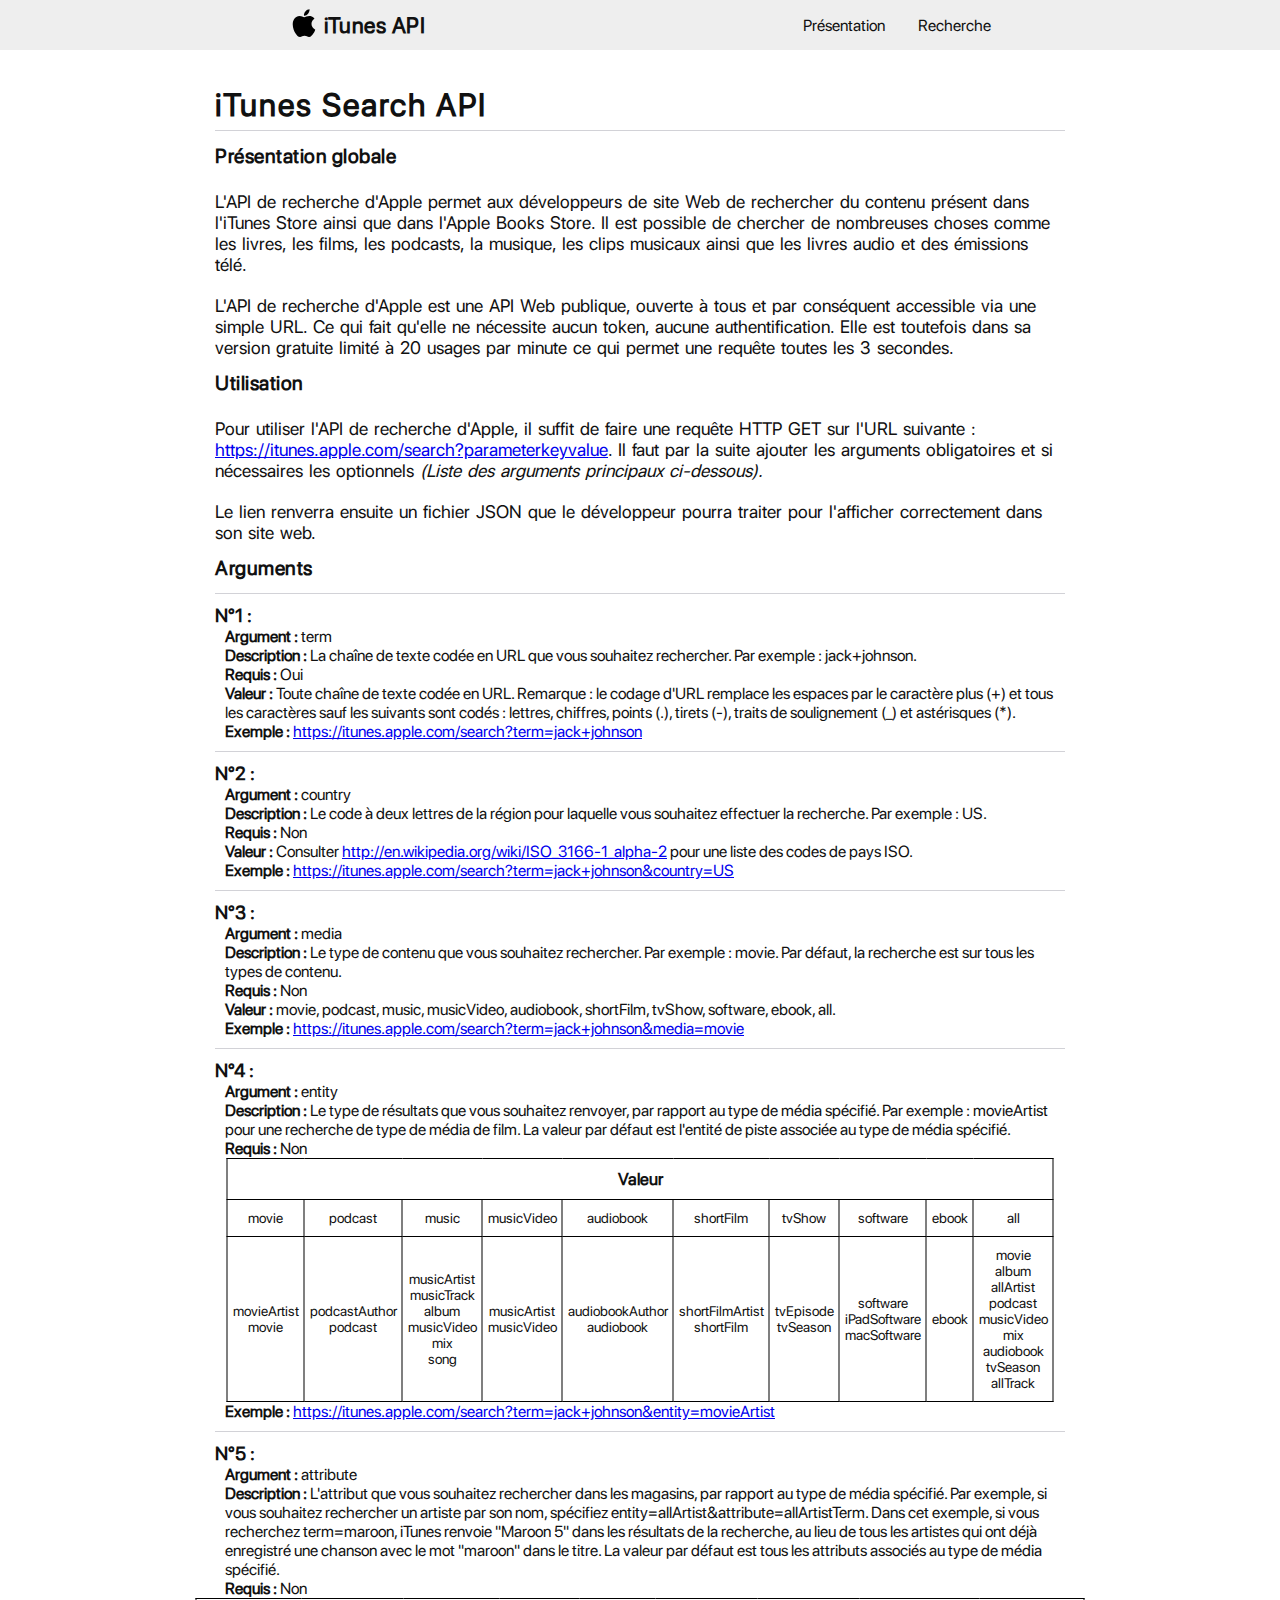
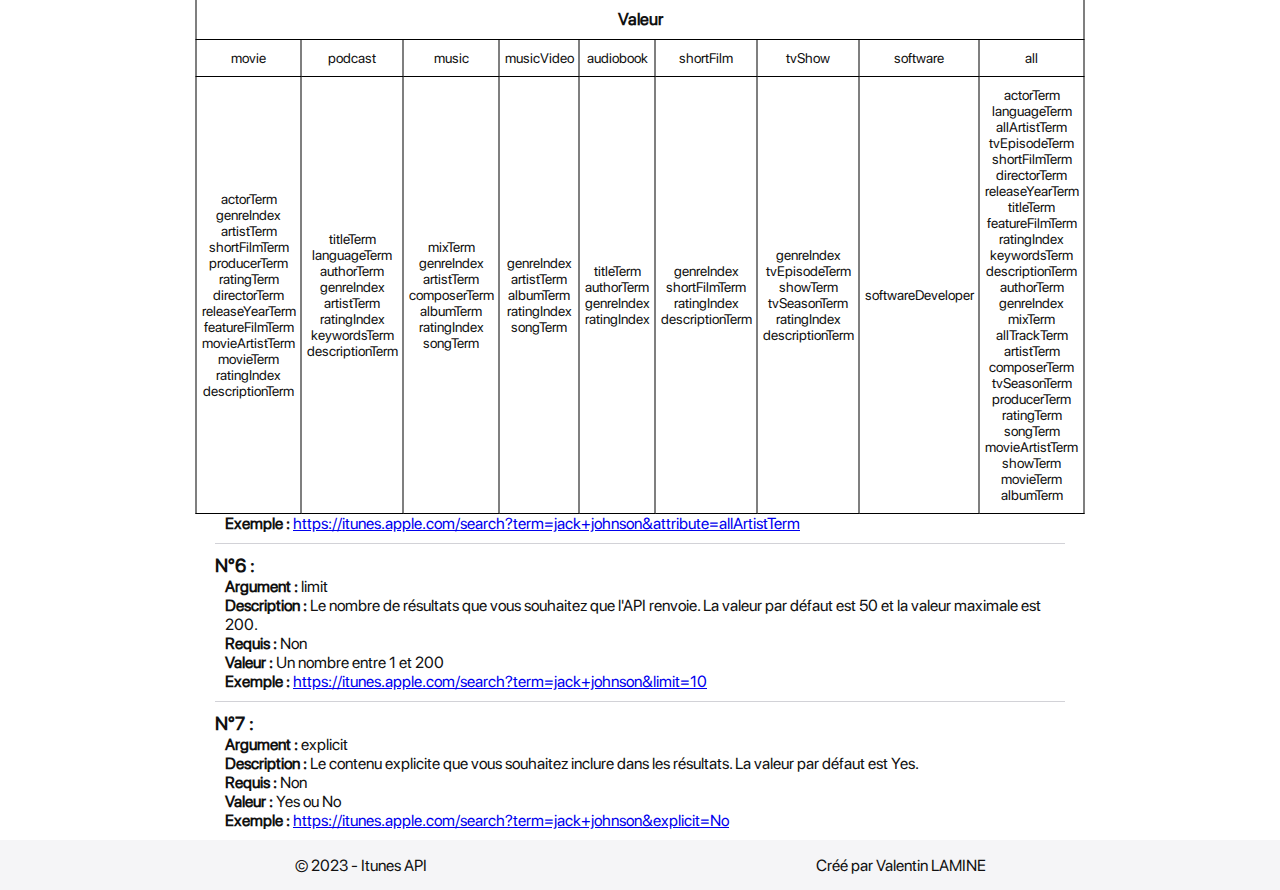
<file: templates/index.html>
<!DOCTYPE html>
<html lang="fr">
<head>
    <meta charset="UTF-8">
    <meta http-equiv="X-UA-Compatible" content="IE=edge">
    <meta name="viewport" content="width=device-width, initial-scale=1.0">
    <link rel="stylesheet" href="/css/style.css">
    <title>iTunes API</title>
</head>
<body>
    <header>
        <div class="logo">
            <a href="https://performance-partners.apple.com/search-api">
                <img src="/assets/images/icon-apple.svg" alt="logo apple">
                <h1>iTunes API</h1>
            </a>
        </div>
        <nav>
            <a href="/">Présentation</a>
            <a href="/search">Recherche</a>
        </nav>
    </header>
    <content id="index">
        <h1>iTunes Search API</h1>
        
        <h2>Présentation globale</h2>
        <p>L'API de recherche d'Apple permet aux développeurs de site Web de rechercher du contenu présent dans l'iTunes Store ainsi que dans l'Apple Books Store. Il est possible de chercher de nombreuses choses comme les livres, les films, les podcasts, la musique, les clips musicaux ainsi que les livres audio et des émissions télé.</p>
        <p>L'API de recherche d'Apple est une API Web publique, ouverte à tous et par conséquent accessible via une simple URL. Ce qui fait qu'elle ne nécessite aucun token, aucune authentification. Elle est toutefois dans sa version gratuite limité à 20 usages par minute ce qui permet une requête toutes les 3 secondes.</p>
        
        <h2>Utilisation</h2>
        <p>Pour utiliser l'API de recherche d'Apple, il suffit de faire une requête HTTP GET sur l'URL suivante : <a href="/" target="_blank">https://itunes.apple.com/search?parameterkeyvalue</a>. Il faut par la suite ajouter les arguments obligatoires et si nécessaires les optionnels <i>(Liste des arguments principaux ci-dessous).</i></p>
        <p>Le lien renverra ensuite un fichier JSON que le développeur pourra traiter pour l'afficher correctement dans son site web.</p>
        
        <h2>Arguments</h2>
        <div class="argument">
            <h3>N°1 :</h3>
            <p><b>Argument :</b> term</p>
            <p><b>Description :</b> La chaîne de texte codée en URL que vous souhaitez rechercher. Par exemple : jack+johnson.</p>
            <p><b>Requis :</b> Oui</p>
            <p><b>Valeur :</b> Toute chaîne de texte codée en URL. Remarque : le codage d'URL remplace les espaces par le caractère plus (+) et tous les caractères sauf les suivants sont codés : lettres, chiffres, points (.), tirets (-), traits de soulignement (_) et astérisques (*).</p>
            <p><b>Exemple :</b> <a href="https://itunes.apple.com/search?term=jack+johnson">https://itunes.apple.com/search?term=jack+johnson</a></p>
        </div>
        <div class="argument">
            <h3>N°2 :</h3>
            <p><b>Argument :</b> country</p>
            <p><b>Description :</b> Le code à deux lettres de la région pour laquelle vous souhaitez effectuer la recherche. Par exemple : US.</p>
            <p><b>Requis :</b> Non</p>
            <p><b>Valeur :</b> Consulter <a href="http://en.wikipedia.org/wiki/ISO_3166-1_alpha-2">http://en.wikipedia.org/wiki/ISO_3166-1_alpha-2</a> pour une liste des codes de pays ISO.</p>
            <p><b>Exemple :</b> <a href="https://itunes.apple.com/search?term=jack+johnson&country=US">https://itunes.apple.com/search?term=jack+johnson&country=US</a></p>
        </div>
        <div class="argument">
            <h3>N°3 :</h3>
            <p><b>Argument :</b> media</p>
            <p><b>Description :</b> Le type de contenu que vous souhaitez rechercher. Par exemple : movie. Par défaut, la recherche est sur tous les types de contenu.</p>
            <p><b>Requis :</b> Non</p>
            <p><b>Valeur :</b> movie, podcast, music, musicVideo, audiobook, shortFilm, tvShow, software, ebook, all.</p>
            <p><b>Exemple :</b> <a href="https://itunes.apple.com/search?term=jack+johnson&media=movie">https://itunes.apple.com/search?term=jack+johnson&media=movie</a></p>
        </div>
        <div class="argument">
            <h3>N°4 :</h3>
            <p><b>Argument :</b> entity</p>
            <p><b>Description :</b> Le type de résultats que vous souhaitez renvoyer, par rapport au type de média spécifié. Par exemple : movieArtist pour une recherche de type de média de film. La valeur par défaut est l'entité de piste associée au type de média spécifié.</p>
            <p><b>Requis :</b> Non</p>
            <table>
                <thead>
                  <tr>
                    <th colspan="10">Valeur</th>
                  </tr>
                </thead>
                <tbody>
                  <tr>
                    <td>movie</td>
                    <td>podcast</td>
                    <td>music</td>
                    <td>musicVideo</td>
                    <td>audiobook</td>
                    <td>shortFilm</td>
                    <td>tvShow</td>
                    <td>software</td>
                    <td>ebook</td>
                    <td>all</td>
                  </tr>
                  <tr>
                    <td>movieArtist<br>movie</td>
                    <td>podcastAuthor<br>podcast</td>
                    <td>musicArtist <br>musicTrack <br>album <br>musicVideo <br>mix<br>song</td>
                    <td>musicArtist<br>musicVideo</td>
                    <td>audiobookAuthor<br>audiobook</td>
                    <td>shortFilmArtist<br>shortFilm</td>
                    <td>tvEpisode<br>tvSeason</td>
                    <td>software<br>iPadSoftware<br>macSoftware</td>
                    <td>ebook</td>
                    <td>movie<br>album<br>allArtist<br>podcast<br>musicVideo<br>mix<br>audiobook<br>tvSeason<br>allTrack</td>
                  </tr>
                </tbody>
            </table>
            <p><b>Exemple :</b> <a href="https://itunes.apple.com/search?term=jack+johnson&entity=movieArtist">https://itunes.apple.com/search?term=jack+johnson&entity=movieArtist</a></p>
        </div>
        <div class="argument">
            <h3>N°5 :</h3>
            <p><b>Argument :</b> attribute</p>
            <p><b>Description :</b> L'attribut que vous souhaitez rechercher dans les magasins, par rapport au type de média spécifié. Par exemple, si vous souhaitez rechercher un artiste par son nom, spécifiez entity=allArtist&attribute=allArtistTerm. Dans cet exemple, si vous recherchez term=maroon, iTunes renvoie "Maroon 5" dans les résultats de la recherche, au lieu de tous les artistes qui ont déjà enregistré une chanson avec le mot "maroon" dans le titre.
                La valeur par défaut est tous les attributs associés au type de média spécifié.</p>
            <p><b>Requis :</b> Non</p>
            <table>
                <thead>
                  <tr>
                    <th colspan="9">Valeur</th>
                  </tr>
                </thead>
                <tbody>
                  <tr>
                    <td>movie</td>
                    <td>podcast</td>
                    <td>music</td>
                    <td>musicVideo</td>
                    <td>audiobook</td>
                    <td>shortFilm</td>
                    <td>tvShow</td>
                    <td>software</td>
                    <td>all</td>
                  </tr>
                  <tr>
                    <td>actorTerm<br>genreIndex<br>artistTerm<br>shortFilmTerm<br>producerTerm<br>ratingTerm<br>directorTerm<br>releaseYearTerm<br>featureFilmTerm<br>movieArtistTerm<br>movieTerm<br>ratingIndex<br>descriptionTerm</td>
                    <td>titleTerm<br>languageTerm<br>authorTerm<br>genreIndex<br>artistTerm<br>ratingIndex<br>keywordsTerm<br>descriptionTerm</td>
                    <td>mixTerm<br>genreIndex<br>artistTerm<br>composerTerm<br>albumTerm<br>ratingIndex<br>songTerm</td>
                    <td>genreIndex<br>artistTerm<br>albumTerm<br>ratingIndex<br>songTerm</td>
                    <td>titleTerm<br>authorTerm<br>genreIndex<br>ratingIndex</td>
                    <td>genreIndex <br>shortFilmTerm<br>ratingIndex<br>descriptionTerm</td>
                    <td>genreIndex<br>tvEpisodeTerm<br>showTerm<br>tvSeasonTerm<br>ratingIndex<br>descriptionTerm</td>
                    <td>softwareDeveloper</td>
                    <td>actorTerm<br>languageTerm<br>allArtistTerm<br>tvEpisodeTerm<br>shortFilmTerm<br>directorTerm<br>releaseYearTerm<br>titleTerm<br>featureFilmTerm<br>ratingIndex<br>keywordsTerm<br>descriptionTerm<br>authorTerm<br>genreIndex<br>mixTerm<br>allTrackTerm<br>artistTerm<br>composerTerm<br>tvSeasonTerm<br>producerTerm<br>ratingTerm<br>songTerm<br>movieArtistTerm<br>showTerm<br>movieTerm<br>albumTerm</td>
                  </tr>
                </tbody>
            </table>
            <p><b>Exemple :</b> <a href="https://itunes.apple.com/search?term=jack+johnson&attribute=allArtistTerm">https://itunes.apple.com/search?term=jack+johnson&attribute=allArtistTerm</a></p>
        </div>
        <div class="argument">
            <h3>N°6 :</h3>
            <p><b>Argument :</b> limit</p>
            <p><b>Description :</b> Le nombre de résultats que vous souhaitez que l'API renvoie. La valeur par défaut est 50 et la valeur maximale est 200.</p>
            <p><b>Requis :</b> Non</p>
            <p><b>Valeur :</b> Un nombre entre 1 et 200</p>
            <p><b>Exemple :</b> <a href="https://itunes.apple.com/search?term=jack+johnson&limit=10">https://itunes.apple.com/search?term=jack+johnson&limit=10</a></p>
        </div>
        <div class="argument">
            <h3>N°7 :</h3>
            <p><b>Argument :</b> explicit</p>
            <p><b>Description :</b> Le contenu explicite que vous souhaitez inclure dans les résultats. La valeur par défaut est Yes.</p>
            <p><b>Requis :</b> Non</p>
            <p><b>Valeur :</b> Yes ou No</p>
            <p><b>Exemple :</b> <a href="https://itunes.apple.com/search?term=jack+johnson&explicit=No">https://itunes.apple.com/search?term=jack+johnson&explicit=No</a></p>
        </div>
    </content>
    <footer>
        <p>© 2023 - Itunes API</p>
        <p>Créé par <a href="https://github.com/valentinlamine">Valentin LAMINE</a></p>
    </footer>
</body>
</html>
</file>
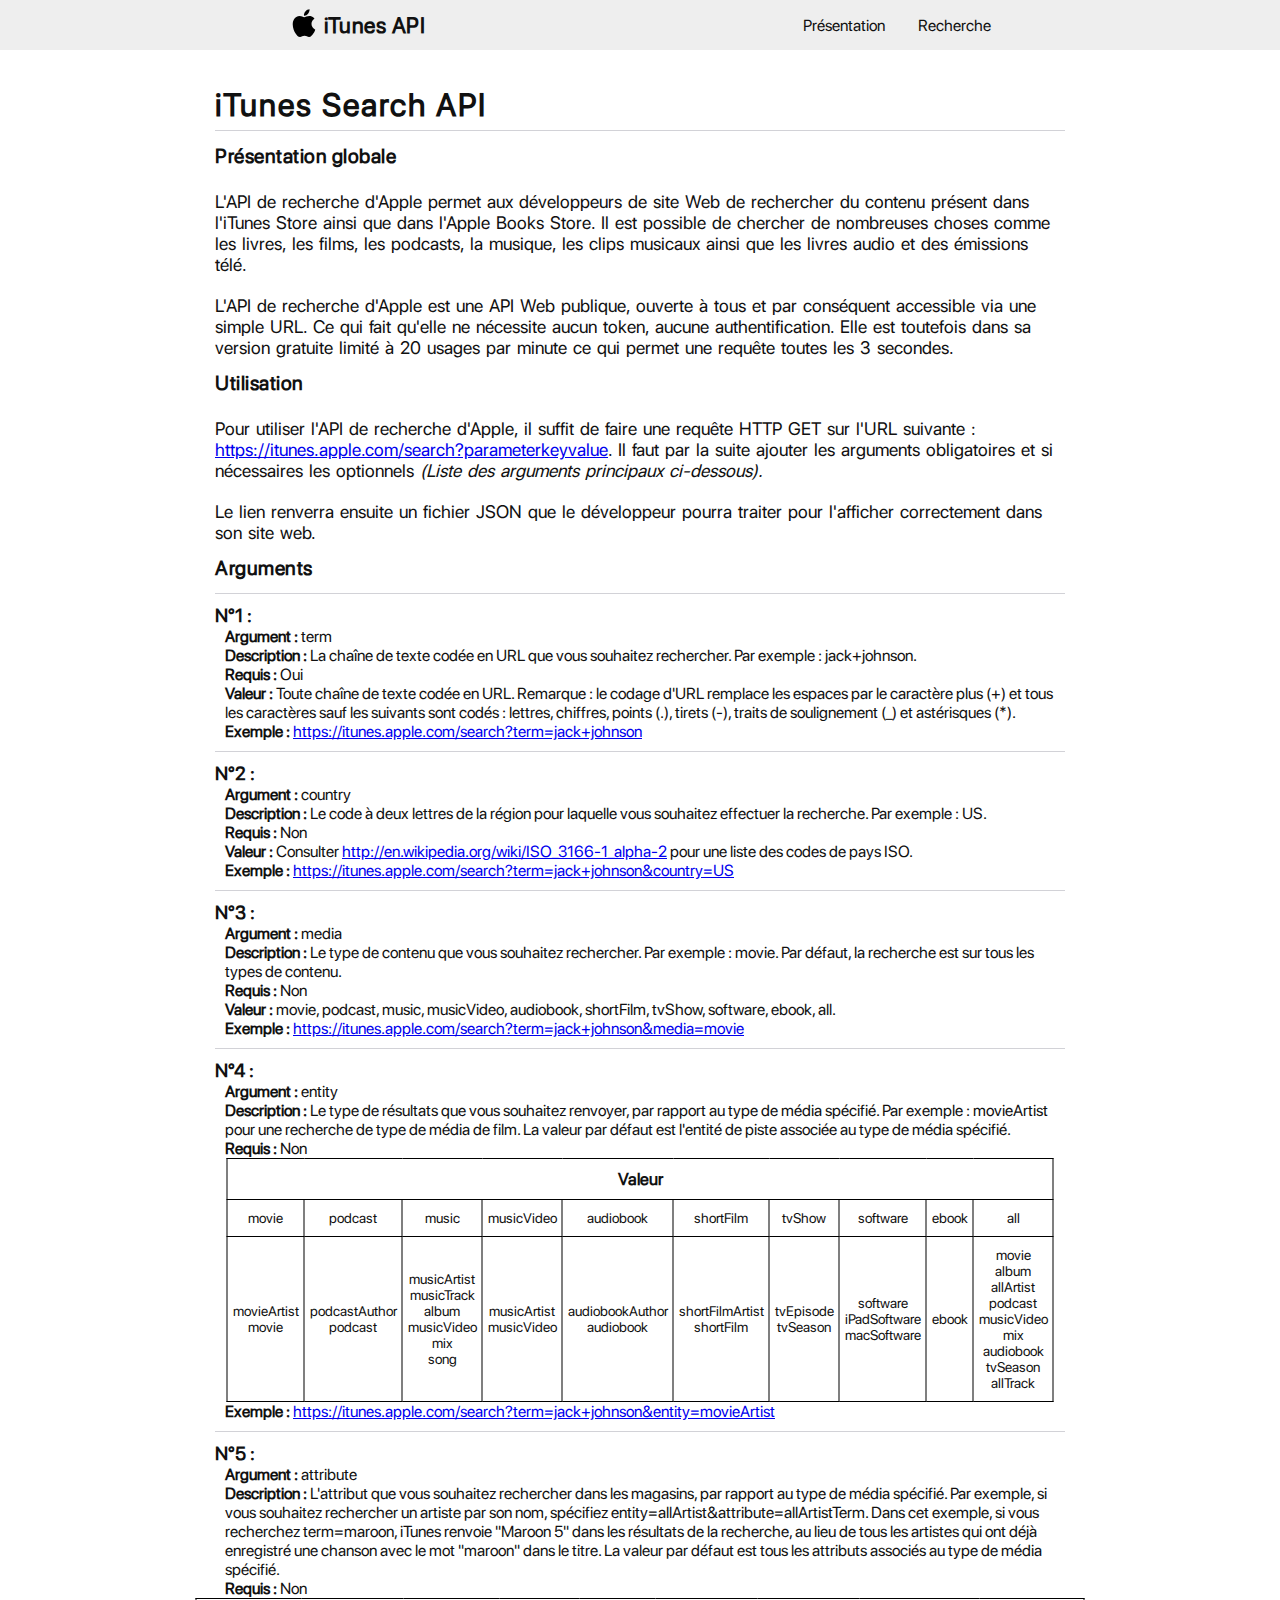
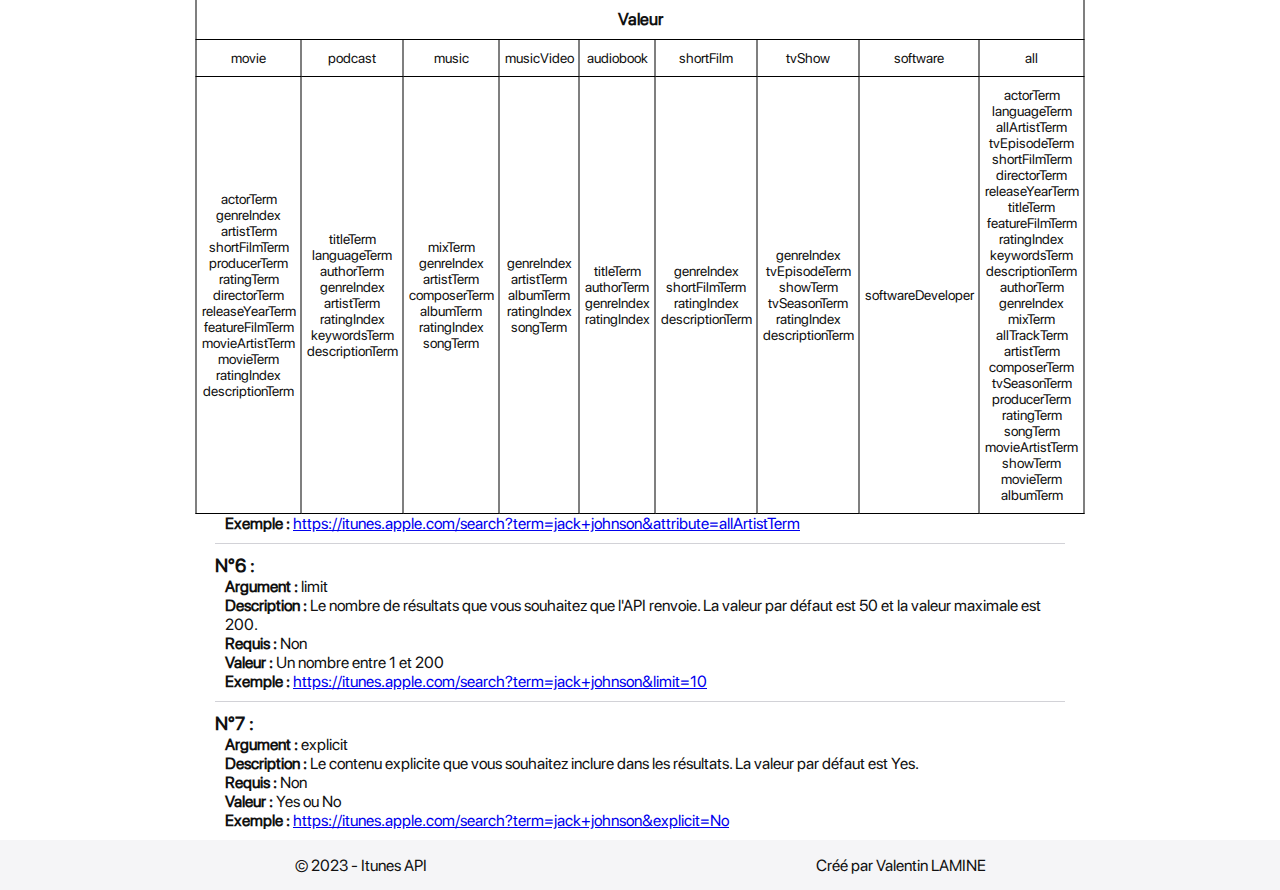
<file: src/templates/index.html>
<!DOCTYPE html>
<html lang="fr">
<head>
    <meta charset="UTF-8">
    <meta http-equiv="X-UA-Compatible" content="IE=edge">
    <meta name="viewport" content="width=device-width, initial-scale=1.0">
    <link rel="stylesheet" href="/css/style.css">
    <title>iTunes API</title>
</head>
<body>
    <header>
        <div class="logo">
            <a href="https://performance-partners.apple.com/search-api">
                <img src="/assets/images/icon-apple.svg" alt="logo apple">
                <h1>iTunes API</h1>
            </a>
        </div>
        <nav>
            <a href="/">Présentation</a>
            <a href="/search">Recherche</a>
        </nav>
    </header>
    <content id="index">
        <h1>iTunes Search API</h1>
        
        <h2>Présentation globale</h2>
        <p>L'API de recherche d'Apple permet aux développeurs de site Web de rechercher du contenu présent dans l'iTunes Store ainsi que dans l'Apple Books Store. Il est possible de chercher de nombreuses choses comme les livres, les films, les podcasts, la musique, les clips musicaux ainsi que les livres audio et des émissions télé.</p>
        <p>L'API de recherche d'Apple est une API Web publique, ouverte à tous et par conséquent accessible via une simple URL. Ce qui fait qu'elle ne nécessite aucun token, aucune authentification. Elle est toutefois dans sa version gratuite limité à 20 usages par minute ce qui permet une requête toutes les 3 secondes.</p>
        
        <h2>Utilisation</h2>
        <p>Pour utiliser l'API de recherche d'Apple, il suffit de faire une requête HTTP GET sur l'URL suivante : <a href="/" target="_blank">https://itunes.apple.com/search?parameterkeyvalue</a>. Il faut par la suite ajouter les arguments obligatoires et si nécessaires les optionnels <i>(Liste des arguments principaux ci-dessous).</i></p>
        <p>Le lien renverra ensuite un fichier JSON que le développeur pourra traiter pour l'afficher correctement dans son site web.</p>
        
        <h2>Arguments</h2>
        <div class="argument">
            <h3>N°1 :</h3>
            <p><b>Argument :</b> term</p>
            <p><b>Description :</b> La chaîne de texte codée en URL que vous souhaitez rechercher. Par exemple : jack+johnson.</p>
            <p><b>Requis :</b> Oui</p>
            <p><b>Valeur :</b> Toute chaîne de texte codée en URL. Remarque : le codage d'URL remplace les espaces par le caractère plus (+) et tous les caractères sauf les suivants sont codés : lettres, chiffres, points (.), tirets (-), traits de soulignement (_) et astérisques (*).</p>
            <p><b>Exemple :</b> <a href="https://itunes.apple.com/search?term=jack+johnson">https://itunes.apple.com/search?term=jack+johnson</a></p>
        </div>
        <div class="argument">
            <h3>N°2 :</h3>
            <p><b>Argument :</b> country</p>
            <p><b>Description :</b> Le code à deux lettres de la région pour laquelle vous souhaitez effectuer la recherche. Par exemple : US.</p>
            <p><b>Requis :</b> Non</p>
            <p><b>Valeur :</b> Consulter <a href="http://en.wikipedia.org/wiki/ISO_3166-1_alpha-2">http://en.wikipedia.org/wiki/ISO_3166-1_alpha-2</a> pour une liste des codes de pays ISO.</p>
            <p><b>Exemple :</b> <a href="https://itunes.apple.com/search?term=jack+johnson&country=US">https://itunes.apple.com/search?term=jack+johnson&country=US</a></p>
        </div>
        <div class="argument">
            <h3>N°3 :</h3>
            <p><b>Argument :</b> media</p>
            <p><b>Description :</b> Le type de contenu que vous souhaitez rechercher. Par exemple : movie. Par défaut, la recherche est sur tous les types de contenu.</p>
            <p><b>Requis :</b> Non</p>
            <p><b>Valeur :</b> movie, podcast, music, musicVideo, audiobook, shortFilm, tvShow, software, ebook, all.</p>
            <p><b>Exemple :</b> <a href="https://itunes.apple.com/search?term=jack+johnson&media=movie">https://itunes.apple.com/search?term=jack+johnson&media=movie</a></p>
        </div>
        <div class="argument">
            <h3>N°4 :</h3>
            <p><b>Argument :</b> entity</p>
            <p><b>Description :</b> Le type de résultats que vous souhaitez renvoyer, par rapport au type de média spécifié. Par exemple : movieArtist pour une recherche de type de média de film. La valeur par défaut est l'entité de piste associée au type de média spécifié.</p>
            <p><b>Requis :</b> Non</p>
            <div class="table-responsive">
            <table>
                <thead>
                  <tr>
                    <th colspan="10">Valeur</th>
                  </tr>
                </thead>
                <tbody>
                  <tr>
                    <td>movie</td>
                    <td>podcast</td>
                    <td>music</td>
                    <td>musicVideo</td>
                    <td>audiobook</td>
                    <td>shortFilm</td>
                    <td>tvShow</td>
                    <td>software</td>
                    <td>ebook</td>
                    <td>all</td>
                  </tr>
                  <tr>
                    <td>movieArtist<br>movie</td>
                    <td>podcastAuthor<br>podcast</td>
                    <td>musicArtist <br>musicTrack <br>album <br>musicVideo <br>mix<br>song</td>
                    <td>musicArtist<br>musicVideo</td>
                    <td>audiobookAuthor<br>audiobook</td>
                    <td>shortFilmArtist<br>shortFilm</td>
                    <td>tvEpisode<br>tvSeason</td>
                    <td>software<br>iPadSoftware<br>macSoftware</td>
                    <td>ebook</td>
                    <td>movie<br>album<br>allArtist<br>podcast<br>musicVideo<br>mix<br>audiobook<br>tvSeason<br>allTrack</td>
                  </tr>
                </tbody>
            </table>
            </div>
            <p><b>Exemple :</b> <a href="https://itunes.apple.com/search?term=jack+johnson&entity=movieArtist">https://itunes.apple.com/search?term=jack+johnson&entity=movieArtist</a></p>
        </div>
        <div class="argument">
            <h3>N°5 :</h3>
            <p><b>Argument :</b> attribute</p>
            <p><b>Description :</b> L'attribut que vous souhaitez rechercher dans les magasins, par rapport au type de média spécifié. Par exemple, si vous souhaitez rechercher un artiste par son nom, spécifiez entity=allArtist&attribute=allArtistTerm. Dans cet exemple, si vous recherchez term=maroon, iTunes renvoie "Maroon 5" dans les résultats de la recherche, au lieu de tous les artistes qui ont déjà enregistré une chanson avec le mot "maroon" dans le titre.
                La valeur par défaut est tous les attributs associés au type de média spécifié.</p>
            <p><b>Requis :</b> Non</p>
            <div class="table-responsive">
            <table>
                <thead>
                  <tr>
                    <th colspan="9">Valeur</th>
                  </tr>
                </thead>
                <tbody>
                  <tr>
                    <td>movie</td>
                    <td>podcast</td>
                    <td>music</td>
                    <td>musicVideo</td>
                    <td>audiobook</td>
                    <td>shortFilm</td>
                    <td>tvShow</td>
                    <td>software</td>
                    <td>all</td>
                  </tr>
                  <tr>
                    <td>actorTerm<br>genreIndex<br>artistTerm<br>shortFilmTerm<br>producerTerm<br>ratingTerm<br>directorTerm<br>releaseYearTerm<br>featureFilmTerm<br>movieArtistTerm<br>movieTerm<br>ratingIndex<br>descriptionTerm</td>
                    <td>titleTerm<br>languageTerm<br>authorTerm<br>genreIndex<br>artistTerm<br>ratingIndex<br>keywordsTerm<br>descriptionTerm</td>
                    <td>mixTerm<br>genreIndex<br>artistTerm<br>composerTerm<br>albumTerm<br>ratingIndex<br>songTerm</td>
                    <td>genreIndex<br>artistTerm<br>albumTerm<br>ratingIndex<br>songTerm</td>
                    <td>titleTerm<br>authorTerm<br>genreIndex<br>ratingIndex</td>
                    <td>genreIndex <br>shortFilmTerm<br>ratingIndex<br>descriptionTerm</td>
                    <td>genreIndex<br>tvEpisodeTerm<br>showTerm<br>tvSeasonTerm<br>ratingIndex<br>descriptionTerm</td>
                    <td>softwareDeveloper</td>
                    <td>actorTerm<br>languageTerm<br>allArtistTerm<br>tvEpisodeTerm<br>shortFilmTerm<br>directorTerm<br>releaseYearTerm<br>titleTerm<br>featureFilmTerm<br>ratingIndex<br>keywordsTerm<br>descriptionTerm<br>authorTerm<br>genreIndex<br>mixTerm<br>allTrackTerm<br>artistTerm<br>composerTerm<br>tvSeasonTerm<br>producerTerm<br>ratingTerm<br>songTerm<br>movieArtistTerm<br>showTerm<br>movieTerm<br>albumTerm</td>
                  </tr>
                </tbody>
            </table>
            </div>
            <p><b>Exemple :</b> <a href="https://itunes.apple.com/search?term=jack+johnson&attribute=allArtistTerm">https://itunes.apple.com/search?term=jack+johnson&attribute=allArtistTerm</a></p>
        </div>
        <div class="argument">
            <h3>N°6 :</h3>
            <p><b>Argument :</b> limit</p>
            <p><b>Description :</b> Le nombre de résultats que vous souhaitez que l'API renvoie. La valeur par défaut est 50 et la valeur maximale est 200.</p>
            <p><b>Requis :</b> Non</p>
            <p><b>Valeur :</b> Un nombre entre 1 et 200</p>
            <p><b>Exemple :</b> <a href="https://itunes.apple.com/search?term=jack+johnson&limit=10">https://itunes.apple.com/search?term=jack+johnson&limit=10</a></p>
        </div>
        <div class="argument">
            <h3>N°7 :</h3>
            <p><b>Argument :</b> explicit</p>
            <p><b>Description :</b> Le contenu explicite que vous souhaitez inclure dans les résultats. La valeur par défaut est Yes.</p>
            <p><b>Requis :</b> Non</p>
            <p><b>Valeur :</b> Yes ou No</p>
            <p><b>Exemple :</b> <a href="https://itunes.apple.com/search?term=jack+johnson&explicit=No">https://itunes.apple.com/search?term=jack+johnson&explicit=No</a></p>
        </div>
    </content>
    <footer>
        <p>© 2023 - Itunes API</p>
        <p>Créé par <a href="https://github.com/valentinlamine">Valentin LAMINE</a></p>
    </footer>
</body>
</html>
</file>
<file: css/style.css>
* {
    margin: 0;
    padding: 0;
    box-sizing: border-box;
}

@font-face {
    font-family: 'SF-Pro-Display';
    src: url(../assets/fonts/sf-pro-display-cufonfonts/SFPRODISPLAYREGULAR.OTF);
}

body {
    font-family: 'SF-Pro-Display';
    color: #111111;
}

/* Scrollbar */
::-webkit-scrollbar {
    width: 10px;
    height: 10px;
}

::-webkit-scrollbar-track {
    background: #f1f1f1;
}

::-webkit-scrollbar-thumb {
    background: #888;
    border-radius: 10px;
}

::-webkit-scrollbar-thumb:hover {
    background: #555;
}
/* End Scrollbar */

/* Header */
header {
    background-color: #eeeeee;
    display: flex;
    justify-content: space-around;
    align-items: center;
    height: 50px;
    padding: 0px 100px;
}

header a {
    font-weight: lighter;
    color: #111111;
    text-decoration: none;
    font-weight: 500;
    margin: 0 10px;
    padding: 10px 5px;
}

header .logo a {
    display: flex;
    align-items: center;
    font-size: 11px;
    font-weight: 100;
    letter-spacing: 0.5px;
}

header .logo a img {
    width: 30px;
    height: 30px;
    margin-right: 5px;
    margin-top: -3px;
}
/* End Header */

/* Content */
content {
    min-height: calc(100vh - 100px);
    display: flex;
    flex-direction: column;
}

content#index {
    align-items: left;
    max-width: 850px;
    margin: 0 auto;
}

content#recherche {
    align-items: center;
    margin: 0 50px;
}

content#resultat {
    margin: 0 100px;
    align-items: left;
}

content > img {
    width: 50%;
    height: 50%;
    object-fit: cover;
}

/* mise en forme page principale */
content > h1 {
    font-size: 32px;
    font-weight: 800;
    letter-spacing: 2px;
    margin: 30px 0 10px 0;
    line-height: 50px;
    border-bottom: 1px solid #d2d2d7;
}

content > h2 {
    font-size: 20px;
    font-weight: 600;
    margin-bottom: 10px;
    letter-spacing: 0.5px;
    line-height: 30px;
}

content > p {
    font-size: 18px;
    word-spacing: 2px;
    margin: 10px 0;
}

.argument {
    border-top: 1px solid #d2d2d7;
    padding: 10px;
}

.argument h3 {
    margin-left: -10px;
}

table {
    border-collapse: collapse;
    border-spacing: 0;
    text-align: center;
    overflow-x: scroll;
    position: relative;
    left: 50%;
    transform: translateX(-50%);
}

table td, th {
    border-color: black;
    border-style: solid;
    border-width: 1px;
    font-size: 14px;
    overflow: hidden;
    padding: 10px 5px; 
    word-break: normal;
}

th {
    font-size: 17px;
}
/* fin mise en forme page principale */

/* barre de recherche */
.search_bar {
    margin-top: 75px;
    display: flex;
    justify-content: center;
    align-items: center;
    background-color: transparent;
    border: 1px solid #d6d6d6;
    padding: 10px 20px;
    width: 90%;
    border-radius: 5px;
}

.search_input {
    background: none;
    border: none;
    font-size: 1.6em;
    width: 100%;
    height: 100%;
    color: #111111;
    outline: none;
    padding-right: 10px;
}

.search_input::placeholder {
    color: #888888;
    white-space: nowrap;
    overflow: hidden;
    text-overflow: ellipsis;
}

.search_select {
    border: 1px solid #d6d6d6;
    font-size: 1.3em;
    color: #111111;
    outline: none;
    padding: 5px 10px;
    border-radius: 5px;
}

.search_icons {
    display: flex;
    align-items: center;
    padding-left: 10px;
}

.search_button_icon {
    padding-left: 10px;
    cursor: pointer;
}

.search_button {
    background: none;
    border: none;
    cursor: pointer;
}

input:focus, .search_input:focus {
    outline: none;
}
/* fin barre de recherche */


/* début cards */
.cards {
    display: flex;
    flex-wrap: wrap;
    justify-content: center;
}

.cards .item {
    background-color: #eeeeee;
    width: 300px;
    height: 400px;
    position: relative;
    display: flex;
    flex-direction: column;
    color: #111111;
    margin: 25px;
    border-radius: 20px;
    box-shadow: 0 0 10px rgba(0,0,0,0.5);
    border: 1px solid #d2d2d7;
}

.cards .item img {
    position: absolute;
    height: 220px;
    width: 100%;
    object-fit: cover;
    object-position: center;
    border-radius: 20px 20px 0 0;
}

.cards .bottom-item {
    position: absolute;
    bottom: 0;
    width: 100%;
    height: 200px;
    z-index: 1;
    border-radius: 19px;
    background-color: #d2d2d7;
}

.cards .info {
    text-overflow: ellipsis;
    width: 100%;
    height: calc(100% - 70px);
    padding-left: 15px;
    padding-top: 15px;
    padding-bottom: 10px;
    display: flex;
    flex-direction: column;
    justify-content: space-between;
}

.cards .info p {
    white-space: nowrap;
    overflow: hidden;
    text-overflow: ellipsis;
    padding-right: 10px;
}

.cards .name {
    font-size: 24px;
    font-weight: 500;
    line-height: 29px;
}

.cards .artist {
    font-size: 20px;
    font-weight: lighter;
    line-height: 24px;
    color: #8E8E8E;
}

.cards .price {
    font-size: 22px;
    font-weight: 500;
    line-height: 24px;
}

.cards .details {
    position: absolute;
    bottom: 0;
    width: 100%;
    height: 70px; 
    z-index: 2;
    border-radius: 19px;
    background-color: #0071e3;
    color: #fff;
    display: flex;
    justify-content: center;
    align-items: center;
    font-size: 24px;
    font-weight: 700;
    cursor: pointer;
}
/* fin cards */

/* Affichage page unique */
.album {
    display: flex;
    align-items: center;
    margin: 50px;
}

.album .cover {
    width: 400px;
    height: 400px;
    border-radius: 20px;
    overflow: hidden;
}

.album .cover img {
    width: 100%;
    height: 100%;
    border-radius: 20px;
    box-shadow: 0 0 10px rgba(0,0,0,0.5);
    border: 1px solid #d2d2d7;
    object-fit: cover;
    object-position: center;
}

.album .info {
    margin-left: 40px;
    display: flex;
    flex-direction: column;
    justify-content: center;
}

.album h1 {
    font-size: 48px;
    font-weight: 500;
    line-height: 58px;
    margin-bottom: 10px;
}

.album h2 {
    font-size: 24px;
    font-weight: 500;
    line-height: 29px;
    margin-bottom: 10px;
}

.album h3 {
    font-size: 20px;
    font-weight: 500;
    line-height: 24px;
    margin-bottom: 10px;
}

.content {
    display: flex;
    flex-direction: column;
    justify-content: space-between;
    background-color: #eeeeee;
    margin: 0px 50px;
    padding: 20px;
    border-radius: 20px;
    box-shadow: 0 0 10px rgba(0,0,0,0.5);
}

.content .first_line, .content .second_line, .content .third_line {
    display: flex;
    justify-content: space-between;
    align-items: center;
}

.content .first_line {
    margin-bottom: 10px;
}

.content .name {
    font-size: 24px;
    font-weight: 500;
    line-height: 29px;
}

.content .price {
    color: #0071e3;   
}

.content .duration {
    color: #8E8E8E;
}

.content button {
    border-radius: 50%;
    padding: 17px;
    cursor: pointer;
    color: #fff;
    background-color: #0071e3;
    border: none;
    outline: none;
}

.content button span {
    position: absolute;
    transform: translate(-50%, -50%);
}

/* fin page unique */

/* Affichage page unique film */
.film {
    display: flex;
    align-items: center;
    width: 100%;
    padding: 50px;
}

.film .cover {
    width: 100%;
    border-radius: 20px;
    overflow: hidden;
}

.film .cover video {
    width: 100%;
    height: 60vh;
    border-radius: 20px;
    box-shadow: 0 0 10px rgba(0,0,0,0.5);
    border: 1px solid #d2d2d7;
    object-fit:contain;
    object-position: center;
    background-color: #111111;
}

.film .info {
    margin-left: 40px;
    display: flex;
    flex-direction: column;
    justify-content: center;
}

.description#movie {
    margin: 50px;
    width: auto;
}
/* fin page unique film */

/* Affichage page unique livre */
.album#book {
    display: flex;
    flex-direction: row;
    justify-content: space-between;
    margin: 50px 0px;
    width: 100%;
    height: 100%;
    min-height: 550px;
}

.album#book .cover {
    display: flex;
    flex-direction: column;
    justify-content: flex-start;
    margin: 0px;
    width: 25%;
    height: 100%;
    background-color: #eeeeee;
}

.album#book .cover .book_cover {
    width: 100%;
    overflow: hidden;
}

.album#book .cover img {
    width: 100%;
    height: 100%;
    border-radius: 20px 20px 0px 0px;
    box-shadow: 0 0 10px rgba(0,0,0,0.5);
    border: 1px solid #d2d2d7;
    object-fit: cover;
    object-position: center;
}

.album#book .info {
    padding: 10px 20px;
    margin: 0px;
    width: 100%;
    height: 50%;
    display: flex;
    flex-direction: column;
    justify-content: center;
    color: #111111;
}

.description {
    background-color: #eeeeee;
    padding: 20px;
    margin-left: 20px;
    width: 75%;
    height: 100%;
    border-radius: 20px;
    box-shadow: 0 0 10px rgba(0,0,0,0.5);
}

.description#book_description {
    min-height: 500px;
}

.description h1 {
    font-size: 38px;
    font-weight: 500;
    line-height: 58px;
    margin-bottom: 10px;
}

button#book {
    border-radius: 20px;
    padding: 10px 20px;
}
/* fin page unique livre */


/* Footer */
footer {
    background-color: #f5f5f7;
    display: flex;
    justify-content: space-around;
    align-items: center;
    height: 50px;
    padding: 0px 100px;
}

footer a {
    color: #111111;
    text-decoration: none;
}
/* End Footer */

/* Media queries */
@media screen and (max-width: 1200px) {
    .album h1 {
        font-size: 30px;
        font-weight: 500;
        line-height: 30px;
    }
    .album h2 {
        font-size: 20px;
        font-weight: 500;
        line-height: 20px;
    }
    .album h3 {
        font-size: 16px;
        font-weight: 500;
        line-height: 16px;
    }
    .album#book {
        margin: 0;
    }
    .content {
        margin: 0px 0px 20px 0px;
    }
    content#recherche {
        margin: 0px;
    }
    header {
        padding: 0px 20px;
        justify-content: space-between;
    }
    footer {
        padding: 0px 20px;
        justify-content: space-between;
    }
    .description#movie {
        margin: 0px 0px 20px 0px;
    }
    .film {
        padding: 20px;
    }
    .description {
        width: 65%;
    }
    .album#book .cover {
        width: 35%;
    }
    .album#book {
        margin: 20px 0px;
    }
}

@media screen and (max-width: 991px) {
    .film {
        padding: 0px;
    }
    content#resultat {
        margin: 20px;
        min-height: calc(100vh - 140px);
    }
    .description#movie {
        margin: 0px;
    }
    .album#book {
        flex-direction: column;
        margin: 0px;
        min-height: 0px;
    }
    .album#book .cover {
        width: 100%;
        max-height: 300px;
        max-width: 100%;
        margin-bottom: 20px;
    }

    .album#book .cover img {
        border-radius: 20px 20px 0px 0px;
        border: 1px solid #d2d2d7;
        object-fit: cover;
        object-position: center;
    }

    .description#book_description {
        width: 100%;
        margin: 0 auto;
        margin-bottom: 20px;
        min-height: 0px;
    }
    content#index {
        margin: 0px 10px;
        overflow: hidden;
        max-width: 100%;
    }
    .argument {
        max-width: 100vw;
        overflow-x: auto;
    }
    table {
        left: 0;
        transform: none;
        margin: 10px 0px;
    }
    .album .cover {
        max-height: 300px;
        max-width: 300px;
        margin-bottom: 20px;
    }
    .search_input {
        font-size: 20px;
    }
    .search_select {
        font-size: 17px;
    }
}

@media screen and (max-width: 767px) {
    .album {
        margin: 0px;
    }
    .album .info {
        margin-left: 10px;
    }
    .album .cover {
        width: 250px;
        height: 250px;
    }
    .film {
        margin-bottom: 15px;
    }
    .content .name {
        max-width: 90%;
        font-size: 20px;
        line-height: 20px;
    }
    .description h1 {
        font-size: 30px;
        font-weight: 500;
        line-height: 30px;
    }
}

@media screen and (max-width: 575px) {
    header {
        padding: 0px 5px;
    }
    header a {
        padding: 0px;
        margin: 0px;
    }
    header .logo h1 {
        font-size: 20px;
    }
    header nav a {
        font-size: 15px;
        padding: 5px;
    }
    content > h1 {
        font-size: 25px;
        line-height: 25px;
    }
    content > h2 {
        font-size: 20px;
        line-height: 20px;
    }
    content > h3 {
        font-size: 15px;
        line-height: 15px;
    }
    .search_bar {
        padding: 0px 5px;
        margin-top: 40px;
    }
    .rod {
        padding: 0px 0px 0px 5px;
    }
    .search_input {
        font-size: 15px;
    }
    .search_button_icon {
        padding-left: 0px;
        width: 40px;
        height: 40px;
    }
    .search_icons {
        padding: 0px;
    }
    .search_select {
        font-size: 13px;
    }
    .album {
        flex-direction: column;
    }
    .album .cover {
        width: 100%;
        height: 100%;
        margin-bottom: 10px;
    }
    .album .info {
        margin-left: 0px;
    }
    .album h1 {
        font-size: 25px;
        line-height: 25px;
        margin: 0px;
    }
    .album h2 {
        font-size: 20px;
        line-height: 20px;
        margin: 0px;
    }
    .album h3 {
        font-size: 15px;
        line-height: 15px;
    }
    footer {
        padding: 0px 5px;
    }
    content > img {
        width: 80%;
        height: 100%;
    }
}
</file>
